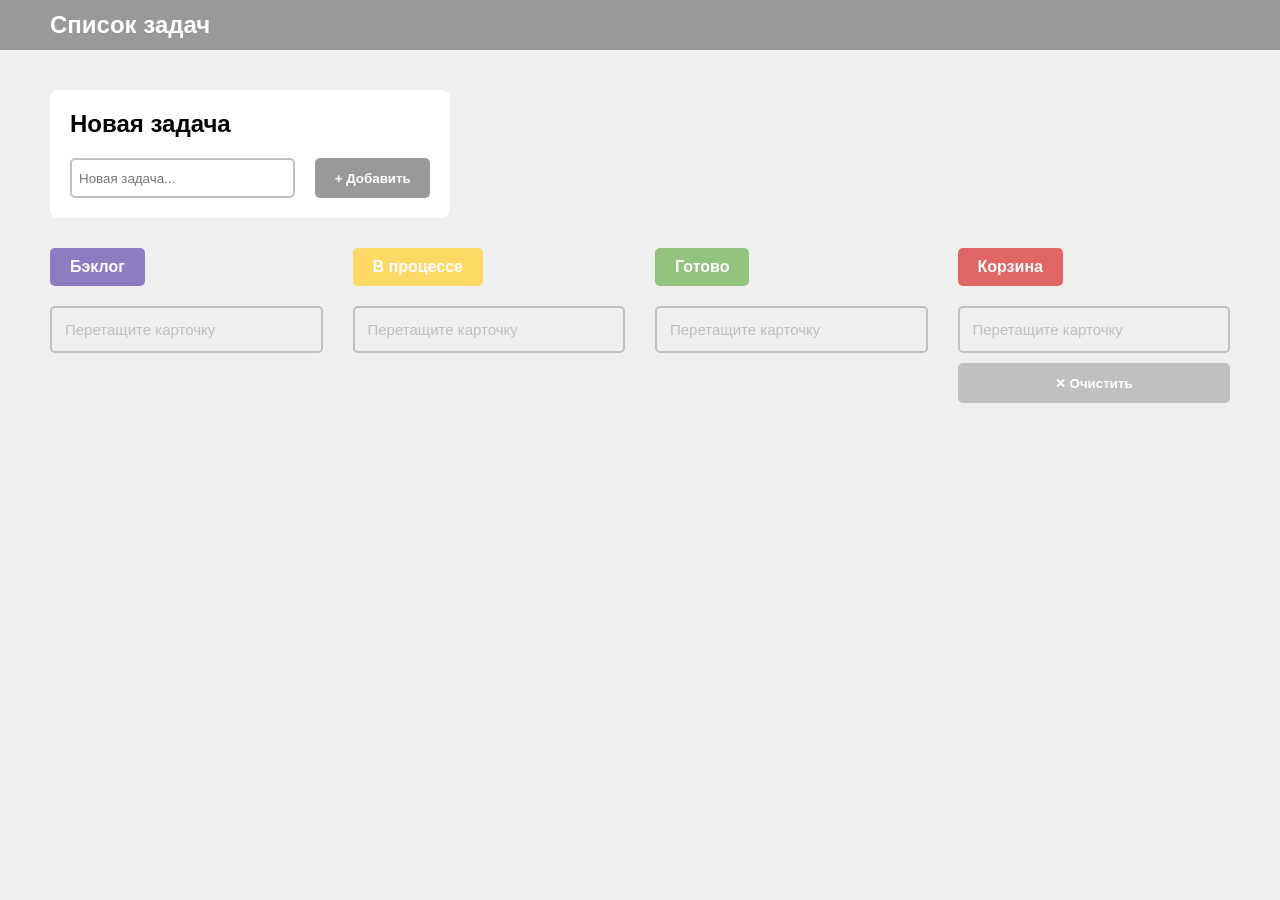
<file: index.html>
<!DOCTYPE html>
<html lang="en">
<head>
  <meta charset="UTF-8">
  <meta name="viewport" content="width=device-width, initial-scale=1.0">
  <title>Шумалкина Екатерина Алексеевна</title>
  <link rel="stylesheet" href="style.css">
</head>
<body>
  <div id="app"></div>
  <script src="src/main.js" type="module"></script>
</body>
</html>
</file>
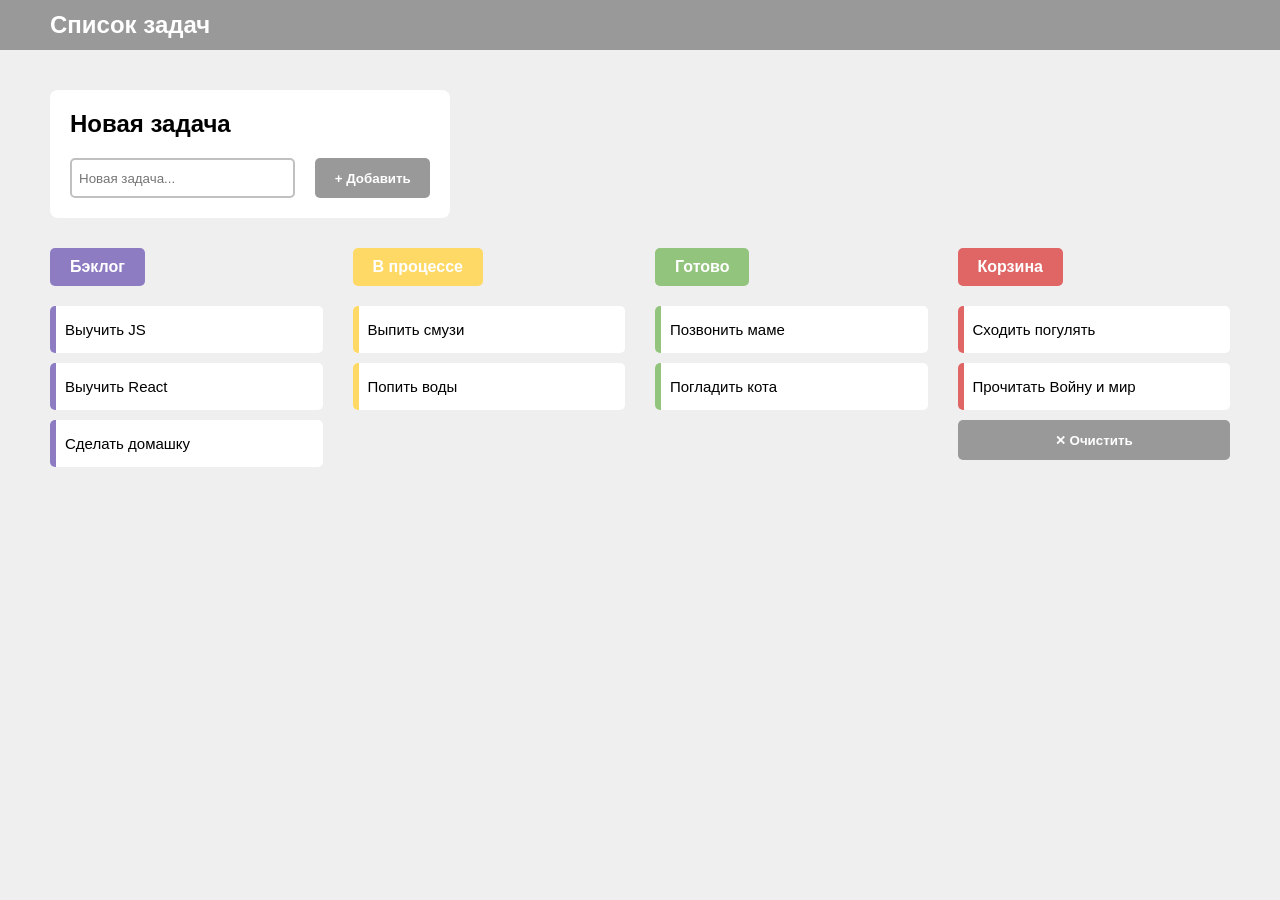
<file: markup/index.html>
<!DOCTYPE html>
<html lang="en">
<head>
    <meta charset="UTF-8">
    <meta name="viewport" content="width=device-width, initial-scale=1.0">
    <title>Шумалкина Екатерина Алексеевна</title>
    <link rel="stylesheet" href="../style.css">
</head>
<body>
    <header class="header">
        <h2 class="header-title">Список задач</h2>
    </header>
    <div class="main-container">
        <div class="new-task_container">
            <h2 class="new-task_title">Новая задача</h2>
            <div class="new-task_input_container">
                <input type="text" class="new-task_input" placeholder="Новая задача...">
                <button class="new-task_button">+ Добавить</button>
            </div>
        </div>

        <div class="columns">
            <div class="column">
                <span class="task-title backlog">Бэклог</span>
                <div class="task task-backlog">Выучить JS</div>
                <div class="task task-backlog">Выучить React</div>
                <div class="task task-backlog">Сделать домашку</div>
            </div>
    
            <div class="column">
                <span class="task-title process">В процессе</span>
                <div class="task task-process">Выпить смузи</div>
                <div class="task task-process">Попить воды</div>
            </div>
    
            <div class="column">
                <span class="task-title done">Готово</span>
                <div class="task task-done">Позвонить маме</div>
                <div class="task task-done">Погладить кота</div>
            </div>
    
            <div class="column">
                <span class="task-title trash">Корзина</span>
                <div class="task task-trash">Сходить погулять</div>
                <div class="task task-trash">Прочитать Войну и мир</div>
                <button class="delete-button">✕ Очистить</button>
            </div>
        </div>
    </div>
</body>
</html>
</file>
<file: style.css>
* {
    box-sizing: border-box;
    margin: 0;
    padding: 0;
  }

body{
    font-family: Arial, Helvetica, sans-serif;
    background-color: #efefef;
}

.header{
    background-color: #999999;
    color: #fff;
    text-align: left;
    line-height: 50px;
    height: 50px;
    padding-left: 50px;
}

.main-container{
    margin: 40px 50px 50px 50px;
}

.new-task_container{
    background-color: #fff;
    border-radius: 8px;
    width: 400px;
}

.new-task_title{
    padding-top: 20px;
    padding-left: 20px;
}

.new-task_input_container{
    display: flex;
}

.new-task_input{
    margin: 20px 10px 20px 20px;
    height: 40px;
    flex-grow: 1;
    text-align: auto;
    border: 2px solid #c0c0c0;
    border-radius: 5px;
    padding: 7px;

}

.new-task_button{
    margin: 20px 20px 20px 10px;
    height: 40px;
    flex-grow: 1;
    border-radius: 5px;
    background-color: #999999;
    border: none;
    cursor: pointer;
    color: #fff;
    font-weight: bold;
}
.new-task_button:hover {
    background-color: #858585;
}

.columns{
    display: flex;
    margin-top: 30px;
    justify-content: space-between;
    gap: 30px;
}

.column{
    flex: 1;
}

.task-title{
    padding: 10px 20px 10px 20px;
    border-radius: 5px;
    font-style: 15px;
    display: inline-block;
    font-weight: bold;
    margin-bottom: 10px;
    background-color: #999999;
    color: #fff;
}

.backlog{
    background-color: #8e7cc3;
    color: #fff;
}
.process{
    background-color: #ffd966;
    color: #fff;
}
.done{
    background-color: #93c47d;
    color: #fff;
}
.trash{
    background-color: #e06666;
    color: #fff;
}

.task{
    position: relative;
    background-color: #fff;
    font-size: 15px;
    border-radius: 5px;
    padding: 15px;
    margin: 10px 0 10px 0;
    display: flex;
    align-items: center;
}

.task::before {
    content: "";
    position: absolute;
    left: 0;
    top: 0;
    width: 6px;
    height: 100%;
    background-color: #999999;
    border-radius: 5px 0 0 5px;
  }

.task-backlog::before{
    background-color: #8e7cc3;
}
.task-process::before{
    background-color: #ffd966;
}
.task-done::before{
    background-color: #93c47d;
}
.task-trash::before{
    background-color: #e06666;
}

.no-task{
    position: relative;
    background-color: #efefef;
    font-size: 15px;
    color: #c0c0c0;
    border-radius: 5px;
    border: 2px solid #c0c0c0;
    padding: 13px;
    margin: 10px 0 10px 0;
    display: flex;
    align-items: center;
}

.delete-button{
    height: 40px;
    flex-grow: 1;
    border-radius: 5px;
    background-color: #999999;
    border: none;
    cursor: pointer;
    color: #fff;
    font-weight: bold;
    width: 100%;
}
.delete-button:hover {
    background-color: #858585;
}
.delete-button:disabled {
    background-color: #c0c0c0;
    cursor: not-allowed;
}
</file>
